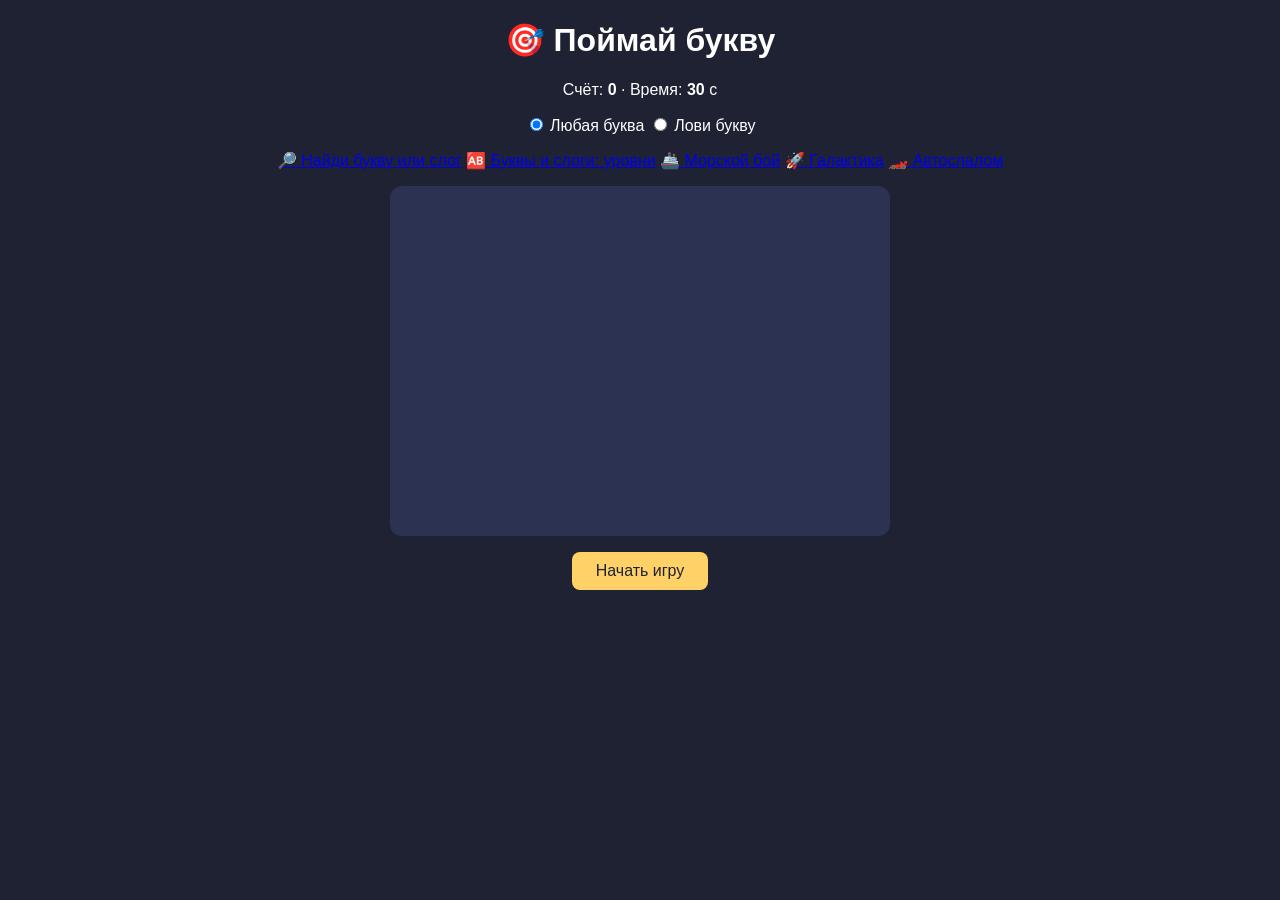
<file: index.html>
<!DOCTYPE html>
<html lang="ru">
<head>
  <meta charset="UTF-8">
  <meta name="viewport" content="width=device-width, initial-scale=1.0">
  <title>Поймай букву</title>
  <link rel="stylesheet" href="style.css">
</head>
<body>
  <h1>🎯 Поймай букву</h1>
  <p>Счёт: <b id="score">0</b> · Время: <b id="time">30</b> с</p>

  <p>
    <label><input type="radio" name="mode" value="free" checked> Любая буква</label>
    <label><input type="radio" name="mode" value="target"> Лови букву</label>
  </p>
  <p id="hint" style="display:none; font-size: 22px;"></p>
  <a href="find-letter/">🔎 Найди букву или слог</a>
  <a href="letters-levels/">🆎 Буквы и слоги: уровни</a>
  <a href="sea-battle/">🚢 Морской бой</a>
  <a href="galaxian/">🚀 Галактика</a>
  <a href="autoslalom/">🏎️ Автослалом</a>

  <div id="field"><div id="target">А</div></div>
  <button id="start">Начать игру</button>
  <script src="script.js"></script>
</body>
</html>
</file>
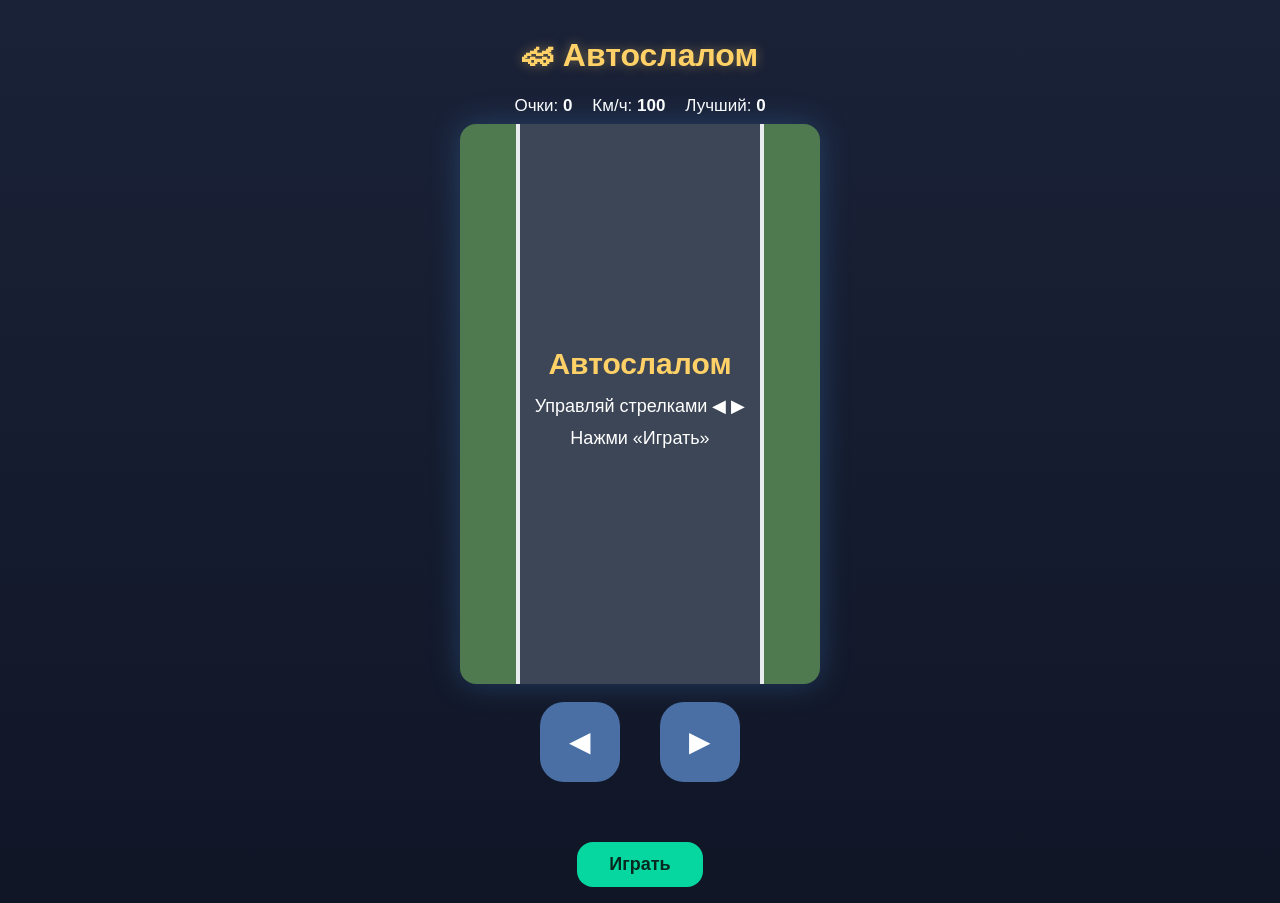
<file: autoslalom/index.html>
<!DOCTYPE html>
<html lang="ru">
<head>
  <meta charset="UTF-8">
  <meta name="viewport" content="width=device-width, initial-scale=1.0">
  <title>Автослалом</title>
  <link rel="stylesheet" href="style.css">
</head>
<body>
  <h1>🏎 Автослалом</h1>

  <div id="hud">
    <span>Очки: <b id="score">0</b></span>
    <span>Км/ч: <b id="speed">100</b></span>
    <span>Лучший: <b id="best">0</b></span>
  </div>

  <canvas id="game" width="360" height="560"></canvas>

  <div id="touch">
    <button id="t-left">◀</button>
    <button id="t-right">▶</button>
  </div>

  <p id="msg"></p>
  <button id="play">Играть</button>
  <script src="script.js"></script>
</body>
</html>
</file>
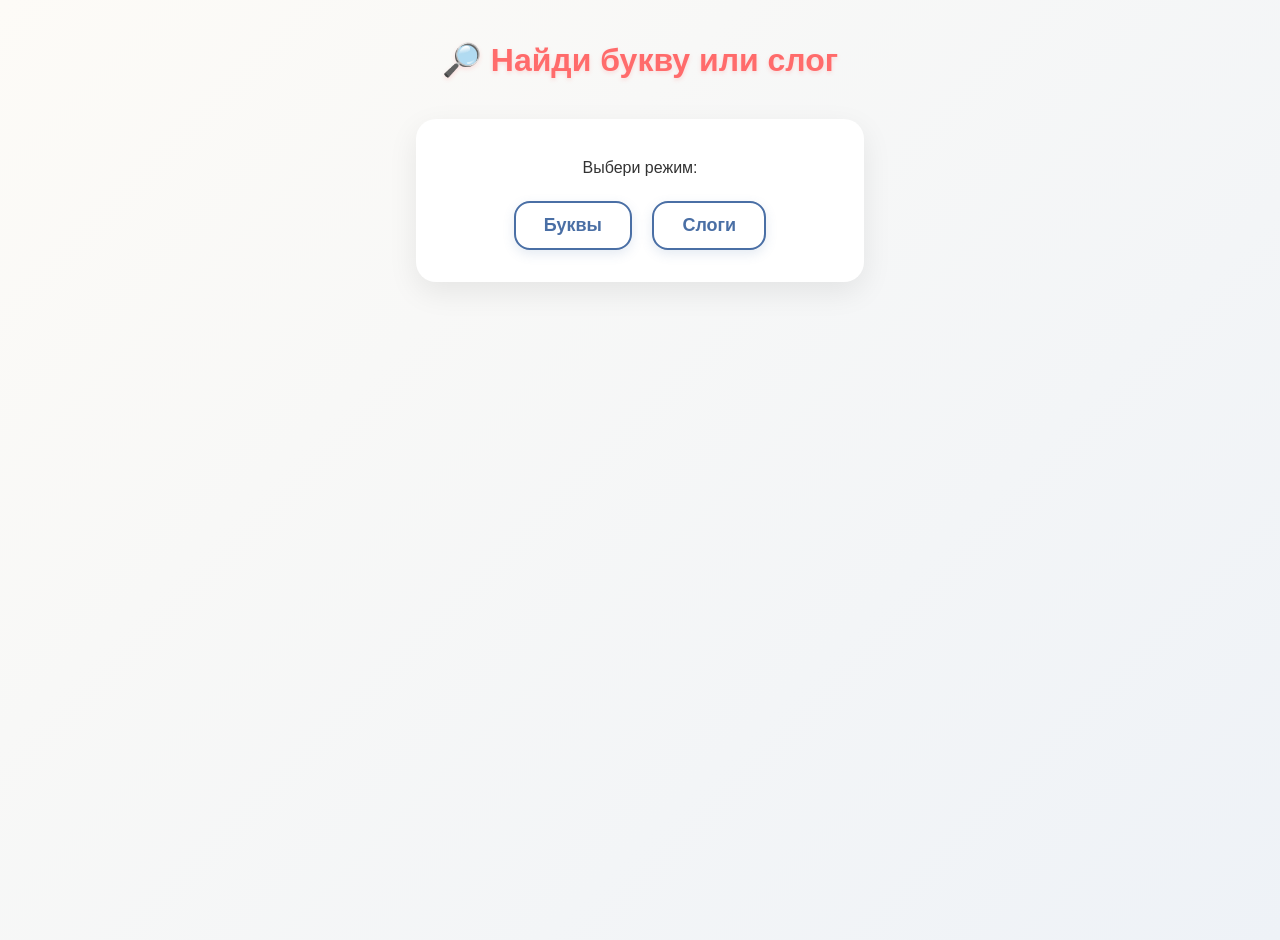
<file: find-letter/index.html>
<!DOCTYPE html>
<html lang="ru">
<head>
  <meta charset="UTF-8">
  <meta name="viewport" content="width=device-width, initial-scale=1.0">
  <title>Найди букву или слог</title>
  <link rel="stylesheet" href="style.css">
</head>
<body>
  <h1>🔎 Найди букву или слог</h1>

  <!-- Экран выбора режима -->
  <div id="start-screen">
    <p>Выбери режим:</p>
    <button id="btn-letters">Буквы</button>
    <button id="btn-syllables">Слоги</button>
  </div>

  <!-- Игровая зона (скрыта по умолчанию) -->
  <div id="game-area" style="display:none;">
    <p class="task">Найди: <b id="goal">А</b></p>

    <div id="choices">
      <button class="choice" id="left"></button>
      <button class="choice" id="right"></button>
    </div>

    <p id="msg"></p>
    <button id="stop">Остановить</button>
  </div>

  <script src="script.js"></script>
</body>
</html>
</file>
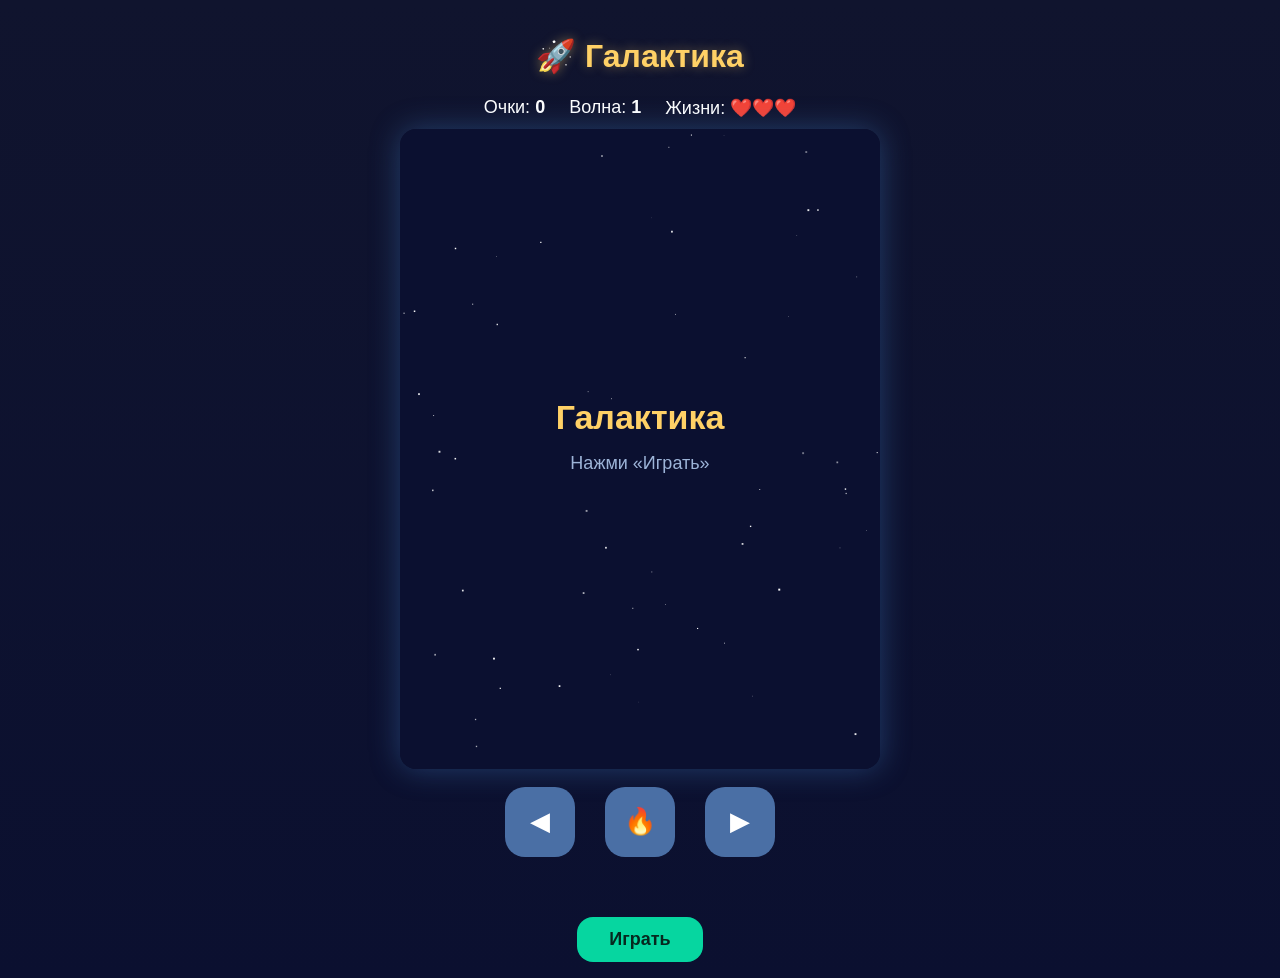
<file: galaxian/index.html>
<!DOCTYPE html>
<html lang="ru">
<head>
  <meta charset="UTF-8">
  <meta name="viewport" content="width=device-width, initial-scale=1.0">
  <title>Галактика</title>
  <link rel="stylesheet" href="style.css">
</head>
<body>
  <h1>🚀 Галактика</h1>

  <div id="hud">
    <span>Очки: <b id="score">0</b></span>
    <span>Волна: <b id="wave">1</b></span>
    <span>Жизни: <b id="lives">❤️❤️❤️</b></span>
  </div>

  <canvas id="game" width="480" height="640"></canvas>

  <div id="touch">
    <button id="t-left">◀</button>
    <button id="t-fire">🔥</button>
    <button id="t-right">▶</button>
  </div>

  <p id="msg"></p>
  <button id="play">Играть</button>
  <script src="script.js"></script>
</body>
</html>
</file>
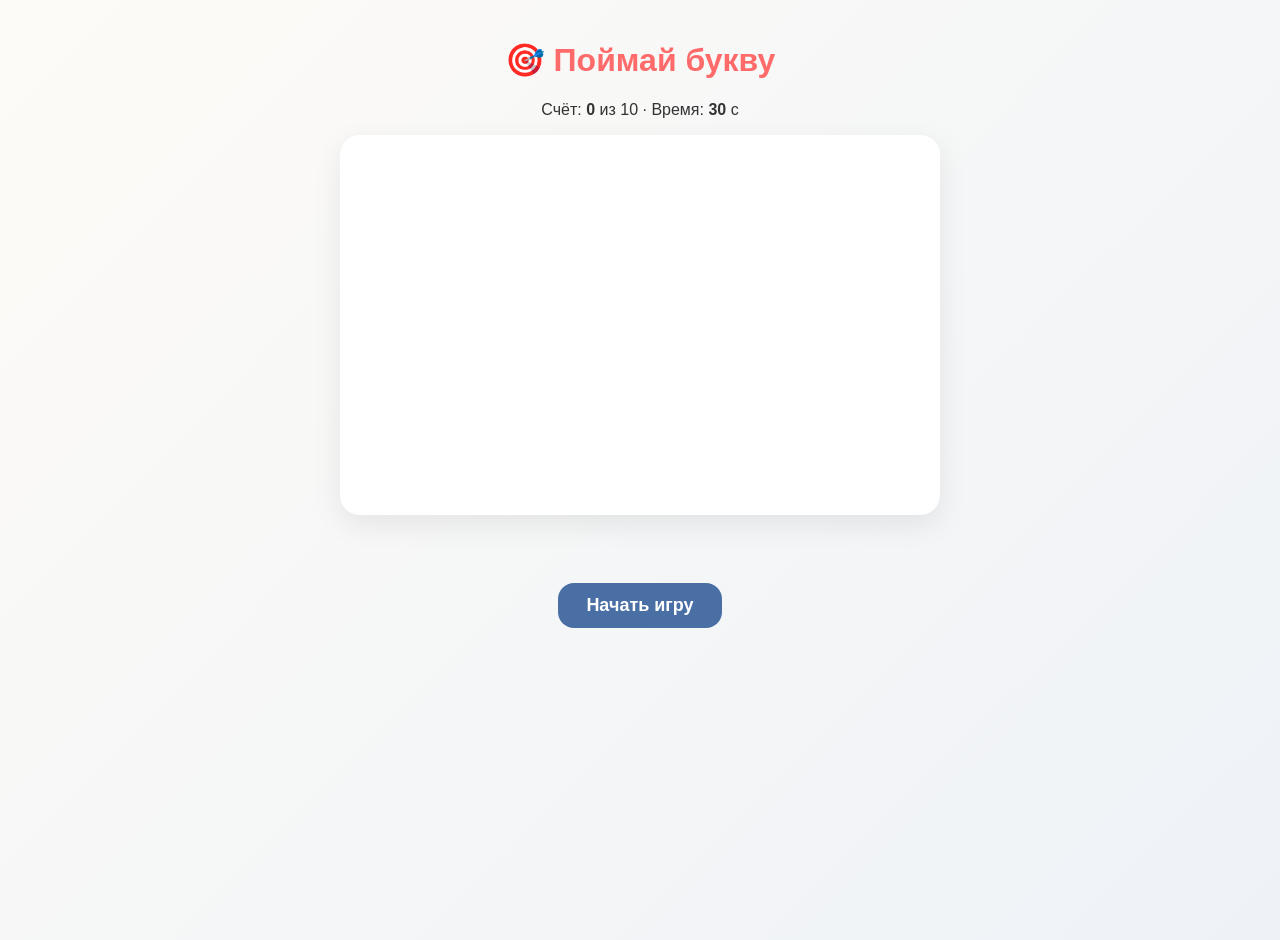
<file: letters-levels/index.html>
<!DOCTYPE html>
<html lang="ru">
<head>
  <meta charset="UTF-8">
  <meta name="viewport" content="width=device-width, initial-scale=1.0">
  <title>Буквы и слоги</title>
  <link rel="stylesheet" href="style.css">
</head>
<body>
  <h1 id="title">🎯 Поймай букву</h1>

  <p id="info">Счёт: <b id="score">0</b> из 10 · Время: <b id="time">30</b> с</p>

  <div id="field"><div id="target">А</div></div>

  <div id="quiz" style="display:none;">
    <p class="task">Найди: <b id="goal"></b></p>
    <div id="choices">
      <button class="choice" id="left"></button>
      <button class="choice" id="right"></button>
    </div>
  </div>

  <p id="msg"></p>
  <button id="start">Начать игру</button>
  <script src="script.js"></script>
</body>
</html>
</file>
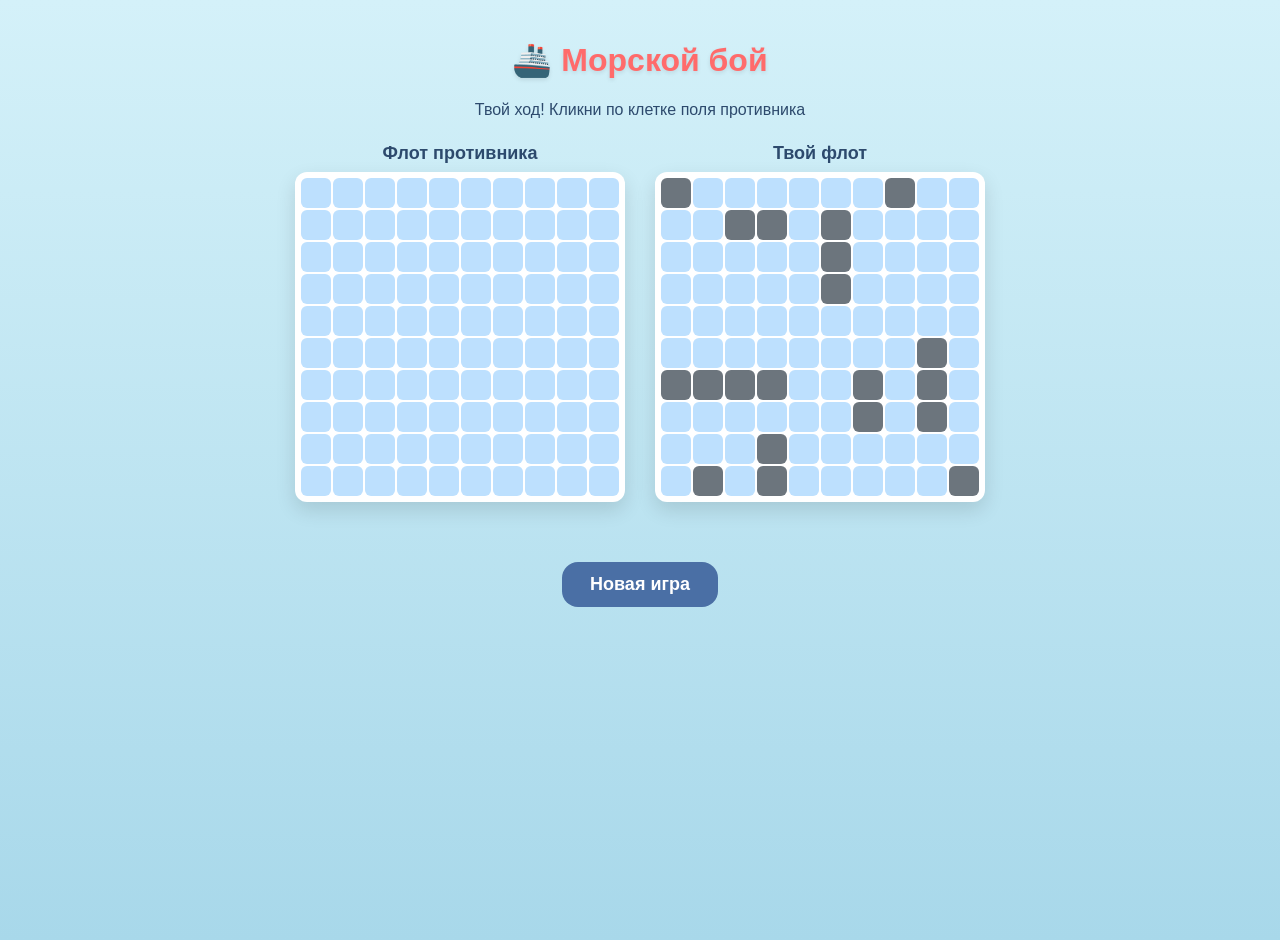
<file: sea-battle/index.html>
<!DOCTYPE html>
<html lang="ru">
<head>
  <meta charset="UTF-8">
  <meta name="viewport" content="width=device-width, initial-scale=1.0">
  <title>Морской бой</title>
  <link rel="stylesheet" href="style.css">
</head>
<body>
  <h1>🚢 Морской бой</h1>
  <p id="status">Твой ход! Кликни по клетке поля противника</p>

  <div id="boards">
    <div class="board-wrap">
      <h2>Флот противника</h2>
      <div class="board" id="enemy"></div>
    </div>
    <div class="board-wrap">
      <h2>Твой флот</h2>
      <div class="board" id="player"></div>
    </div>
  </div>

  <p id="msg"></p>
  <button id="new">Новая игра</button>
  <script src="script.js"></script>
</body>
</html>
</file>
<file: style.css>
body {
  font-family: sans-serif;
  text-align: center;
  background: #1e2233;
  color: #fff;
}

#field {
  position: relative;
  width: 100%;
  max-width: 500px;
  height: 350px;
  margin: 16px auto;
  background: #2b3252;
  border-radius: 12px;
  overflow: hidden;
}

#target {
  position: absolute;
  width: 70px;
  height: 70px;
  border-radius: 12px;          /* уже не круг, а плашка */
  background: #ffd166;
  color: #1e2233;
  font-size: 40px;
  font-weight: bold;
  display: flex;
  align-items: center;
  justify-content: center;
  cursor: pointer;
  display: none;
  transition: background .3s, transform .1s;
  user-select: none;
}
#target:active { transform: scale(.85); }

button {
  padding: 10px 24px;
  font-size: 16px;
  border: none;
  border-radius: 8px;
  background: #ffd166;
  color: #1e2233;
  cursor: pointer;
}
button:disabled { opacity: .5; cursor: default; }
</file>
<file: autoslalom/style.css>
body {
  font-family: 'Segoe UI', Roboto, Arial, sans-serif;
  text-align: center;
  background: linear-gradient(180deg, #1a2238 0%, #101626 100%);
  color: #fff;
  margin: 0;
  padding: 16px;
}

h1 { color: #ffd166; text-shadow: 0 0 12px rgba(255, 209, 102, .4); }

#hud {
  display: flex;
  justify-content: center;
  gap: 20px;
  font-size: 17px;
  margin-bottom: 8px;
}

canvas {
  max-width: 100%;
  border-radius: 16px;
  box-shadow: 0 0 30px rgba(74, 144, 217, .3);
  touch-action: none;
}

#touch {
  display: flex;
  justify-content: center;
  gap: 40px;
  margin: 14px 0;
}

#touch button {
  width: 80px;
  height: 80px;
  font-size: 28px;
  border: none;
  border-radius: 24px;
  background: #4a6fa5;
  color: #fff;
  cursor: pointer;
  user-select: none;
  touch-action: none;
}
#touch button:active { transform: scale(.9); }

button#play {
  padding: 12px 32px;
  font-size: 18px;
  border: none;
  border-radius: 16px;
  background: #06d6a0;
  color: #06281f;
  font-weight: 700;
  cursor: pointer;
}

#msg { font-size: 18px; min-height: 24px; }
</file>
<file: find-letter/style.css>
body {
  font-family: 'Segoe UI', Roboto, Arial, sans-serif;
  text-align: center;
  background: linear-gradient(135deg, #fdfbf7 0%, #eef2f7 100%);
  color: #333;
  min-height: 100vh;
  margin: 0;
  padding: 20px;
}

h1 {
  color: #ff6b6b;
  font-weight: 700;
  text-shadow: 0 2px 4px rgba(255, 107, 107, 0.2);
  animation: float 3s ease-in-out infinite;
}

@keyframes float {
  0%, 100% { transform: translateY(0); }
  50% { transform: translateY(-8px); }
}

.task {
  font-size: 32px;
  color: #2d4a6d;
  font-weight: bold;
  margin-bottom: 16px;
  letter-spacing: 1px;
}

#choices {
  display: flex;
  justify-content: center;
  gap: 24px;
  margin: 24px 0;
}

.choice {
  width: 110px;
  height: 110px;
  font-size: 36px;
  font-weight: 700;
  border: none;
  border-radius: 24px;            /* мягкое скругление */
  background: #ffd166;
  color: #1e2233;
  cursor: pointer;
  box-shadow: 0 8px 20px rgba(255, 209, 102, 0.4);
  transition: transform 0.15s ease, box-shadow 0.3s ease, background 0.3s;
  user-select: none;
  position: relative;
  overflow: hidden;
}

.choice:active {
  transform: scale(0.92);
  box-shadow: 0 4px 12px rgba(0,0,0,0.1);
}

.choice.shake {
  animation: shake 0.3s cubic-bezier(0.36, 0.08, 0.32, 0.96);
}

@keyframes shake {
  0%, 100% { transform: translateX(0); }
  25% { transform: translateX(-10px); }
  75% { transform: translateX(10px); }
}

/* Эффект при верном ответе */
.choice.correct {
  background: #06d6a0;
  box-shadow: 0 0 20px rgba(6, 214, 160, 0.5);
}

button {
  padding: 12px 28px;
  font-size: 18px;
  border: none;
  border-radius: 16px;
  cursor: pointer;
  font-weight: 600;
  transition: transform 0.1s, filter 0.2s;
}

#btn-letters, #btn-syllables {
  background: white;
  color: #4a6fa5;
  border: 2px solid #4a6fa5;
  margin: 8px;
  box-shadow: 0 4px 12px rgba(74, 111, 165, 0.15);
}

#btn-letters:hover, #btn-syllables:hover {
  background: #4a6fa5;
  color: white;
  transform: translateY(-2px);
  box-shadow: 0 6px 16px rgba(74, 111, 165, 0.25);
}

#stop {
  background: #ef476f;
  color: white;
  box-shadow: 0 4px 12px rgba(239, 71, 111, 0.3);
}

#stop:hover {
  background: #d6355a;
  transform: translateY(-2px);
}

p#msg {
  margin-top: 16px;
  font-size: 18px;
  color: #555;
}

/* Экран выбора режима */
#start-screen {
  max-width: 400px;
  margin: 40px auto;
  padding: 24px;
  background: white;
  border-radius: 20px;
  box-shadow: 0 10px 30px rgba(0,0,0,0.08);
}
</file>
<file: galaxian/style.css>
body {
  font-family: 'Segoe UI', Roboto, Arial, sans-serif;
  text-align: center;
  background: linear-gradient(180deg, #10142e 0%, #0b1030 100%);
  color: #fff;
  margin: 0;
  padding: 16px;
}

h1 { color: #ffd166; text-shadow: 0 0 12px rgba(255, 209, 102, .4); }

#hud {
  display: flex;
  justify-content: center;
  gap: 24px;
  font-size: 18px;
  margin-bottom: 10px;
}

canvas {
  max-width: 100%;
  border-radius: 16px;
  box-shadow: 0 0 30px rgba(74, 144, 217, .35);
  touch-action: none;
}

#touch {
  display: flex;
  justify-content: center;
  gap: 30px;
  margin: 14px 0;
}

#touch button {
  width: 70px;
  height: 70px;
  font-size: 26px;
  border: none;
  border-radius: 20px;
  background: #4a6fa5;
  color: #fff;
  cursor: pointer;
  user-select: none;
  touch-action: none;
}
#t-fire { background: #ef476f; }

button#play {
  padding: 12px 32px;
  font-size: 18px;
  border: none;
  border-radius: 16px;
  background: #06d6a0;
  color: #06281f;
  font-weight: 700;
  cursor: pointer;
}

#msg { font-size: 18px; min-height: 24px; }
</file>
<file: letters-levels/style.css>
body {
  font-family: 'Segoe UI', Roboto, Arial, sans-serif;
  text-align: center;
  background: linear-gradient(135deg, #fdfbf7 0%, #eef2f7 100%);
  color: #333;
  min-height: 100vh;
  margin: 0;
  padding: 20px;
}

h1 { color: #ff6b6b; }

#field {
  position: relative;
  max-width: 600px;
  height: 380px;
  margin: 16px auto;
  border-radius: 20px;
  background: #fff;
  box-shadow: 0 10px 30px rgba(0,0,0,0.08);
}

#target {
  position: absolute;
  width: 70px;
  height: 70px;
  border-radius: 16px;
  background: #ffd166;
  color: #1e2233;
  font-size: 40px;
  font-weight: bold;
  display: none;
  align-items: center;
  justify-content: center;
  cursor: pointer;
  box-shadow: 0 8px 20px rgba(255, 209, 102, 0.4);
  transition: transform .1s, background .3s;
  user-select: none;
}
#target:active { transform: scale(.85); }

.task {
  font-size: 30px;
  color: #2d4a6d;
  font-weight: bold;
}

#choices {
  display: flex;
  justify-content: center;
  gap: 24px;
  margin: 20px 0;
}

.choice {
  width: 110px;
  height: 110px;
  font-size: 36px;
  font-weight: bold;
  border: none;
  border-radius: 24px;
  background: #ffd166;
  color: #1e2233;
  cursor: pointer;
  box-shadow: 0 8px 20px rgba(255, 209, 102, 0.4);
  transition: transform .15s, background .3s;
  user-select: none;
}
.choice:active { transform: scale(.92); }
.choice.shake { animation: shake .3s; }

@keyframes shake {
  0%, 100% { transform: translateX(0); }
  25% { transform: translateX(-10px); }
  75% { transform: translateX(10px); }
}

#msg {
  font-size: 20px;
  min-height: 28px;
  color: #2d4a6d;
}

button {
  padding: 12px 28px;
  font-size: 18px;
  border: none;
  border-radius: 16px;
  cursor: pointer;
  font-weight: 600;
}
#start { background: #4a6fa5; color: #fff; }
</file>
<file: sea-battle/style.css>
body {
  font-family: 'Segoe UI', Roboto, Arial, sans-serif;
  text-align: center;
  background: linear-gradient(180deg, #d4f1f9 0%, #a8d8ea 100%);
  color: #2d4a6d;
  min-height: 100vh;
  margin: 0;
  padding: 20px;
}

h1 { color: #ff6b6b; text-shadow: 0 2px 4px rgba(0,0,0,.1); }

#boards {
  display: flex;
  justify-content: center;
  gap: 30px;
  flex-wrap: wrap;
}

.board-wrap h2 { margin: 8px 0; font-size: 18px; }

.board {
  display: grid;
  grid-template-columns: repeat(10, 30px);
  grid-template-rows: repeat(10, 30px);
  gap: 2px;
  background: #fff;
  padding: 6px;
  border-radius: 12px;
  box-shadow: 0 8px 20px rgba(0,0,0,.12);
}

.cell {
  border-radius: 6px;
  background: #bde0fe;
  cursor: pointer;
  transition: transform .1s, background .2s;
  font-size: 14px;
  display: flex;
  align-items: center;
  justify-content: center;
}
.cell:hover { transform: scale(1.1); }

/* твой флот: корабли видно */
.cell.ship { background: #6c757d; }

/* выстрел мимо */
.cell.miss { background: #e9ecef; }

/* попадание */
.cell.hit { background: #ef476f; }

/* потопленный корабль */
.cell.sunk { background: #7b2d43; }

/* против потопленного нельзя кликать */
.cell.done { cursor: default; }

#msg { font-size: 18px; min-height: 24px; font-weight: 600; }

button {
  padding: 12px 28px;
  font-size: 18px;
  border: none;
  border-radius: 16px;
  background: #4a6fa5;
  color: #fff;
  font-weight: 600;
  cursor: pointer;
  transition: transform .1s;
}
button:active { transform: scale(.95); }
</file>
